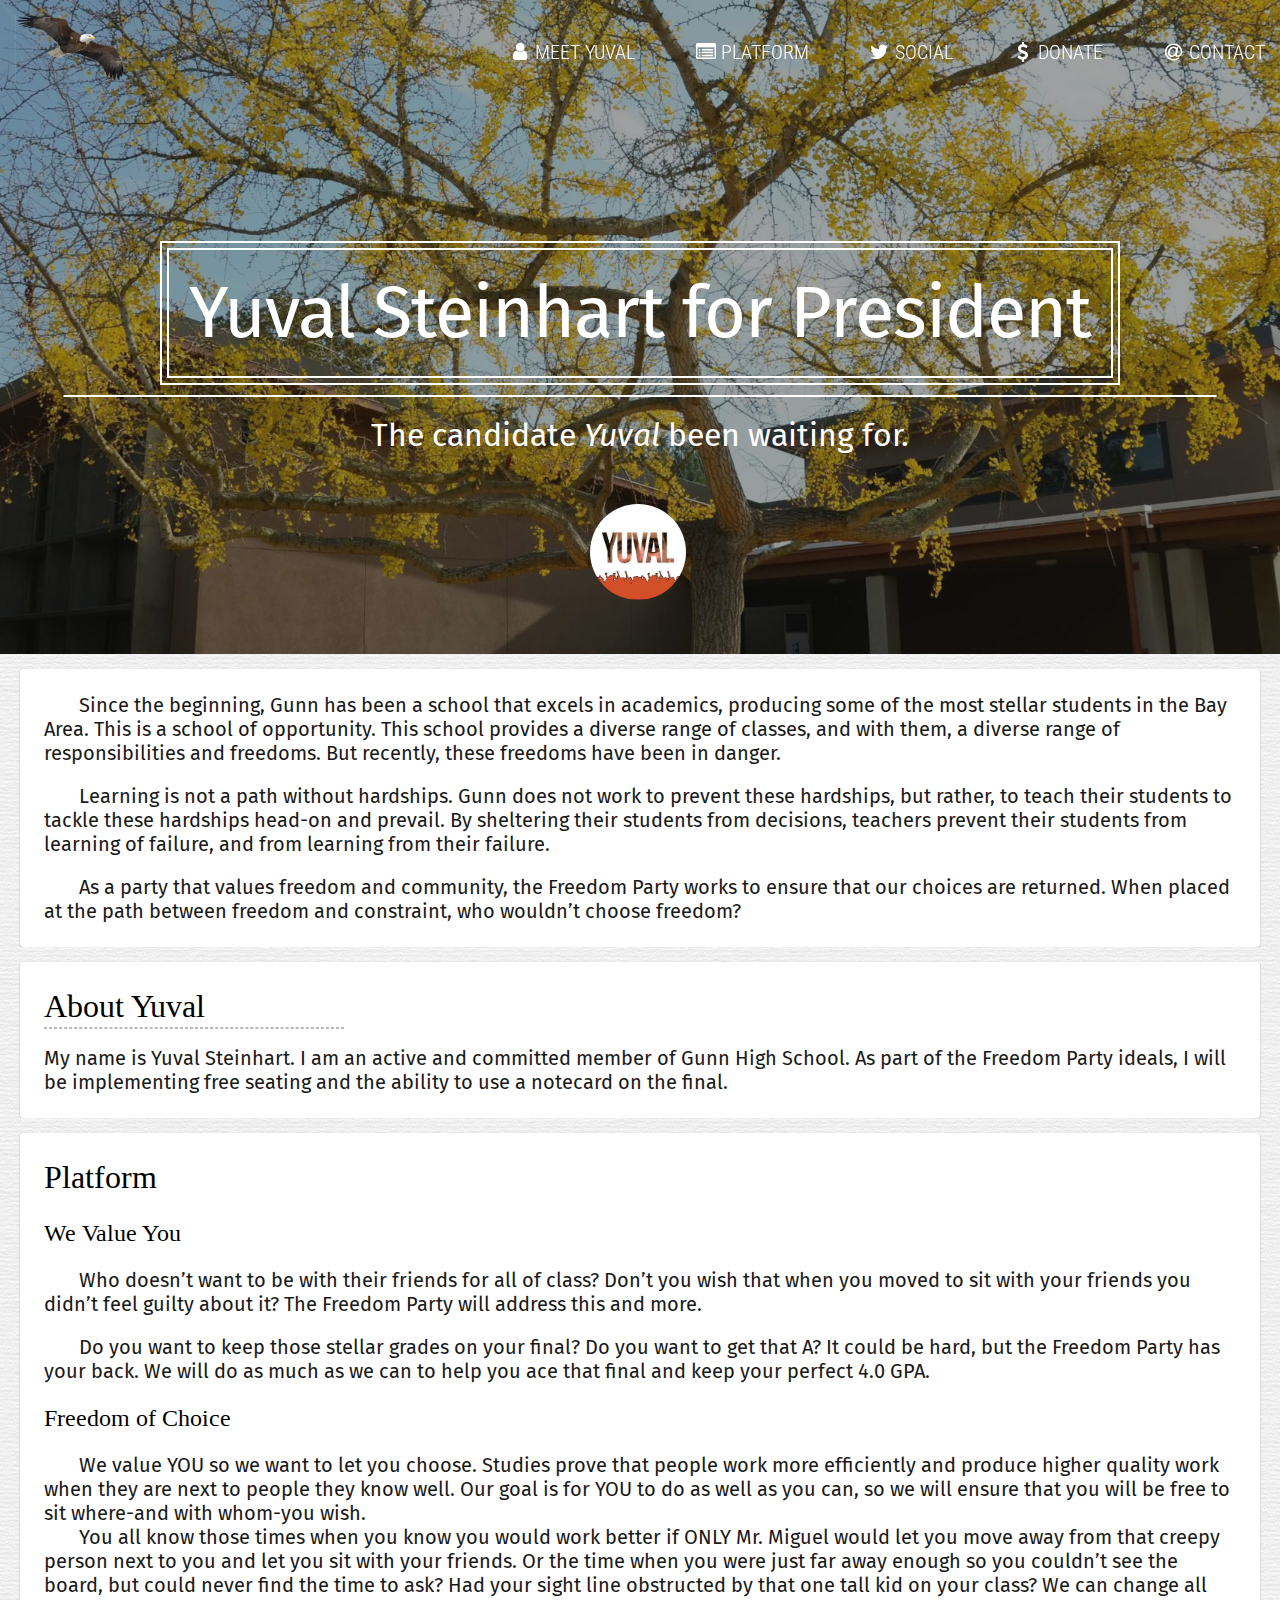
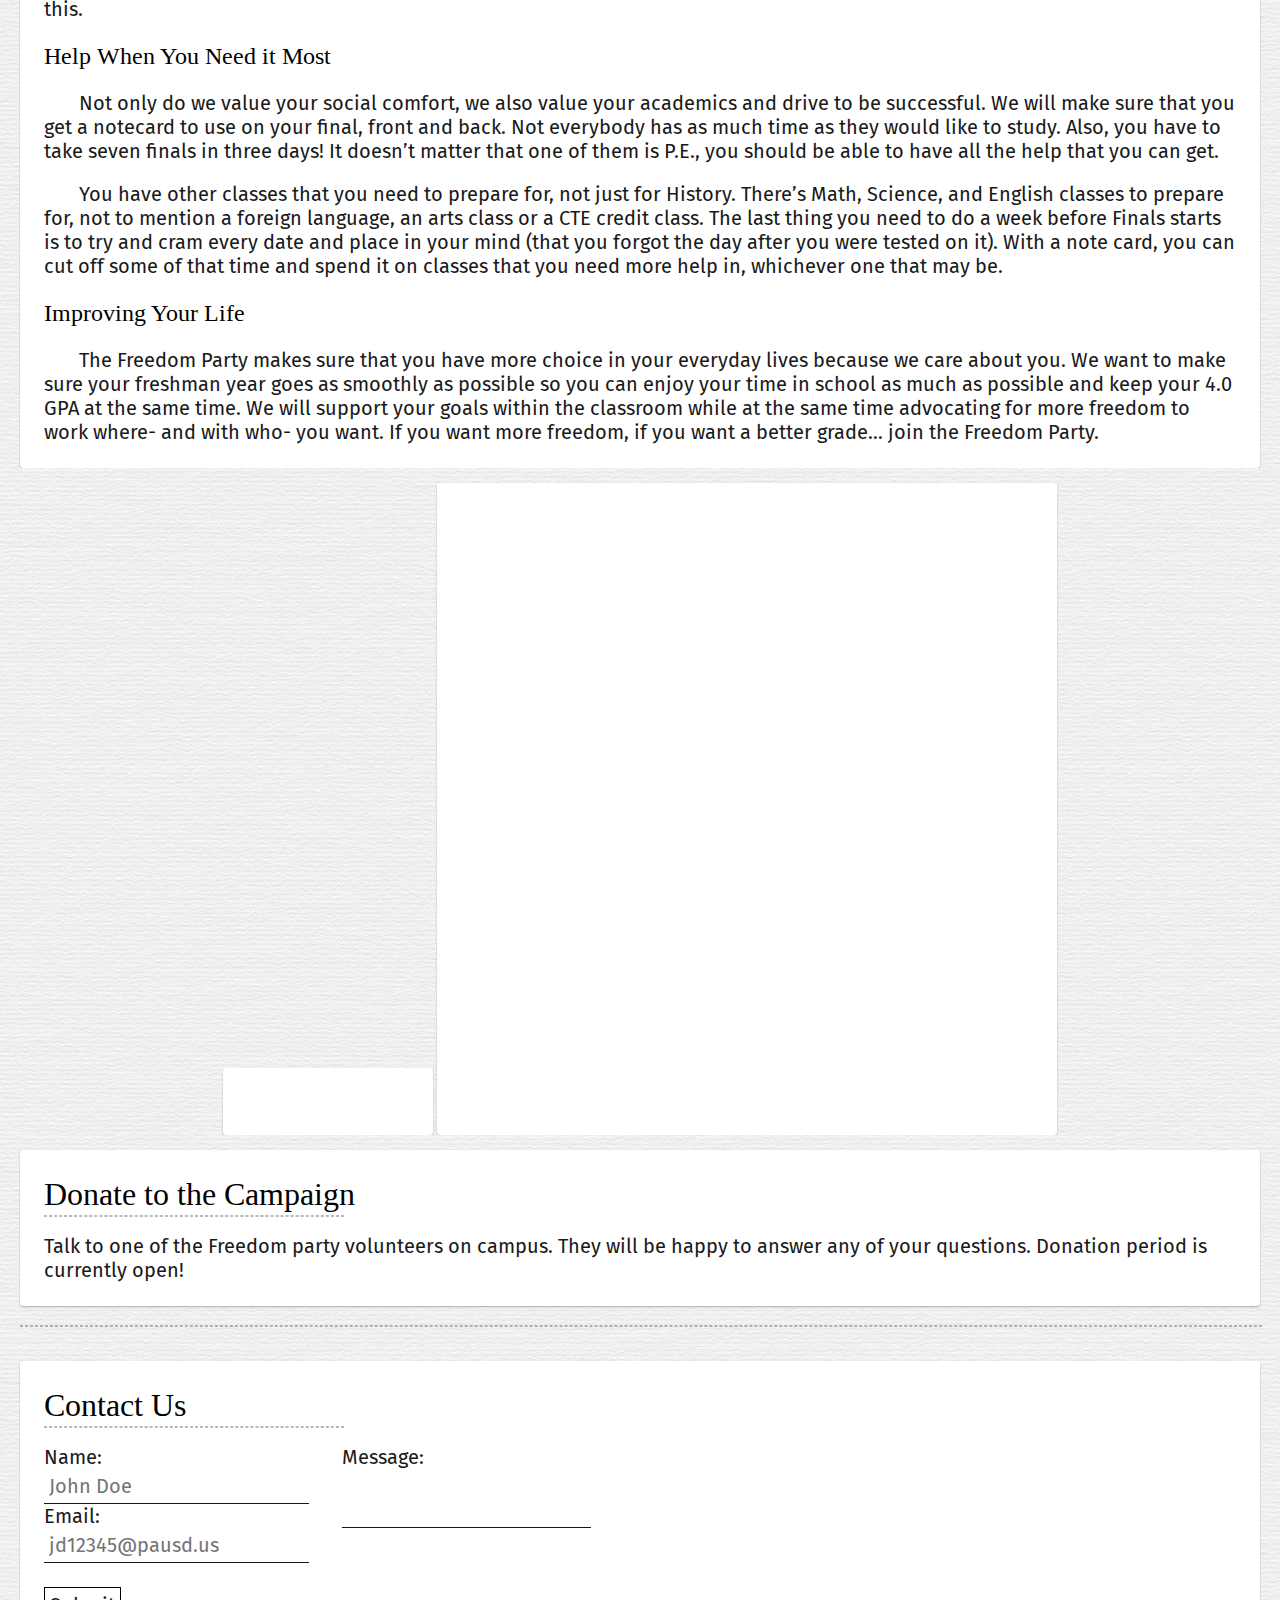
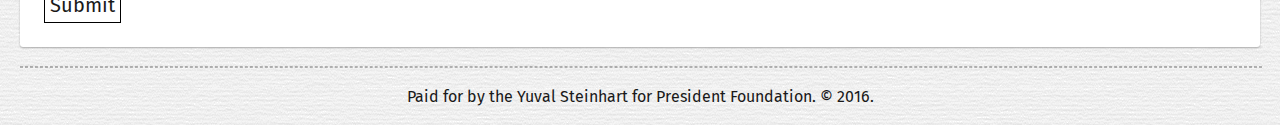
<file: index.html>
<!DOCTYPE html>
<html>
<head>
    <meta charset="utf-8">
    <meta http-equiv="X-UA-Compatible" content="IE=edge">
    <meta name="viewport" content="width=device-width, initial-scale=1.0, user-scalable=no">
    <meta name="theme-color" content="#e2c20b">
    <!--  -->
    <meta name="description" content="Yuval Steinhart's presidential campaign page for the 2016 Miguelections.">
    <title>Yuval Steinhart For President</title>
    <link rel="author" href="https://plus.google.com/+ShivanshRustagi"/>
    <link rel="shortcut icon" type="image/png" href="img/favicon.png"/>
    <!-- Styles -->
    <link rel="stylesheet" href="https://maxcdn.bootstrapcdn.com/font-awesome/4.6.1/css/font-awesome.min.css">
    <link href="css/styles.css" rel="stylesheet" />
    <link href="css/grid.css" rel="stylesheet" />
</head>
<body>
    <!-- Content -->
    <div class="cbp-af-header">
        <div class="cbp-af-inner">
            <nav class="init">
                <img class="image" src="img/logo.png"/>
                <a href="#contact"><i class="fa fa-at fa-fw">&nbsp;</i>Contact</a>
                <a href="#donate"><i class="fa fa-usd fa-fw">&nbsp;</i>Donate</a>
                <a href="#social"><i class="fa fa-twitter fa-fw">&nbsp;</i>Social</a>
                <a href="#platform"><i class="fa fa-list-alt fa-fw">&nbsp;</i>Platform</a>
                <a href="#about"><i class="fa fa-user fa-fw">&nbsp;</i>Meet Yuval</a>
            </nav>
        </div>
    </div>

    <header>
        <center id="tag">
            <h1><span>Yuval Steinhart for President</span></h1>
            <br />
            <hr width="90%"/>
            <br />
            <h3>The candidate <span style="font-style: italic;">Yuval</span> been waiting for.</h3>
        </center>
        <center><span class="profile"></span></center>
    </header>

    <div id="content">
        <section id="top-section">
            <div class="card">
                <p>
                &nbsp;&nbsp;&nbsp;&nbsp;&nbsp;&nbsp;&nbsp;Since the beginning, Gunn has been a school that excels in academics, producing some of the most stellar students in the Bay Area. This is a school of opportunity. This school provides a diverse range of classes, and with them, a diverse range of responsibilities and freedoms. But recently, these freedoms have been in danger. 
                </p><br />
                <p>
                &nbsp;&nbsp;&nbsp;&nbsp;&nbsp;&nbsp;&nbsp;Learning is not a path without hardships. Gunn does not work to prevent these hardships, but rather, to teach their students to tackle these hardships head-on and prevail. By sheltering their students from decisions, teachers prevent their students from learning of failure, and from learning from their failure.
                </p><br />
                <p>
                &nbsp;&nbsp;&nbsp;&nbsp;&nbsp;&nbsp;&nbsp;As a party that values freedom and community, the Freedom Party works to ensure that our choices are returned. When placed at the path between freedom and constraint, who wouldn’t choose freedom?
                </p>
            </div>
        </section>
        <section id="about">
            <div class="card">
                <h1>About Yuval</h1>
                <hr /><br />
                <p>My name is Yuval Steinhart. I am an active and committed member of Gunn High School.
As part of the Freedom Party ideals, I will be implementing free seating and the ability to use a notecard on the final.</p>
            </div>
        </section>
        <section id="platform">
            <div class="card">
                <h1>Platform</h1><br/>
                <h2>We Value You</h2><br/>
		<p>&nbsp;&nbsp;&nbsp;&nbsp;&nbsp;&nbsp;&nbsp;Who doesn’t want to be with their friends for all of class?  Don’t you wish that when you moved to sit with your friends you didn’t feel guilty about it?  The Freedom Party will address this and more.</p><br/>
		<p>&nbsp;&nbsp;&nbsp;&nbsp;&nbsp;&nbsp;&nbsp;Do you want to keep those stellar grades on your final? Do you want to get that A?  It could be hard, but the Freedom Party has your back.  We will do as much as we can to help you ace that final and keep your perfect 4.0 GPA.</p><br/>

		<h2>Freedom of Choice</h2><br/>

		<p>&nbsp;&nbsp;&nbsp;&nbsp;&nbsp;&nbsp;&nbsp;We value YOU so we want to let you choose.  Studies prove that people work more efficiently and produce higher quality work when they are next to people they know well. Our goal is for YOU to do as well as you can, so we will ensure that you will be free to sit where-and with whom-you wish.</p>
		<p>&nbsp;&nbsp;&nbsp;&nbsp;&nbsp;&nbsp;&nbsp;You all know those times when you know you would work better if ONLY Mr. Miguel would let you move away from that creepy person next to you and let you sit with your friends. Or the time when you were just far away enough so you couldn’t see the board, but could never find the time to ask? Had your sight line obstructed by that one tall kid on your class? We can change all this.</p><br/>
		 <h2>Help When You Need it Most</h2><br/>
		 <p>&nbsp;&nbsp;&nbsp;&nbsp;&nbsp;&nbsp;&nbsp;Not only do we value your social comfort, we also value your academics and drive to be successful. We will make sure that you get a notecard to use on your final, front and back. Not everybody has as much time as they would like to study. Also, you have to take seven finals in three days! It doesn’t matter that one of them is P.E., you should be able to have all the help that you can get.</p><br/>
		 <p>&nbsp;&nbsp;&nbsp;&nbsp;&nbsp;&nbsp;&nbsp;You have other classes that you need to prepare for, not just for History. There’s Math, Science, and English classes to prepare for, not to mention a foreign language, an arts class or a CTE credit class. The last thing you need to do a week before Finals starts is to try and cram every date and place in your mind (that you forgot the day after you were tested on it). With a note card, you can cut off some of that time and spend it on classes that you need more help in, whichever one that may be.</p><br/>

		 <h2>Improving Your Life</h2><br/>
		 <p>&nbsp;&nbsp;&nbsp;&nbsp;&nbsp;&nbsp;&nbsp;The Freedom Party makes sure that you have more choice in your everyday lives because we care about you. We want to make sure your freshman year goes as smoothly as possible so you can enjoy your time in school as much as possible and keep your 4.0 GPA at the same time. We will support your goals within the classroom while at the same time advocating for more freedom to work where- and with who- you want. If you want more freedom, if you want a better grade… join the Freedom Party.</p>

            </div>
        </section>
        <section id="social"><center>
            <div class="twitter">
                <a class="twitter-timeline" href="https://twitter.com/Yuval2k16" data-widget-id="723535481334456320">Tweets by @Yuval2k16</a><br />
            </div>
            <div class="ig">
                <iframe src="https://www.facebook.com/plugins/page.php?href=https%3A%2F%2Fwww.facebook.com%2FYuvalforprez%2F&tabs=timeline&height=600&width=400&small_header=false&adapt_container_width=true&hide_cover=false&show_facepile=false&appId" width="400" height="600" style="border:none;overflow:hidden" scrolling="no" frameborder="0" allowTransparency="true"></iframe>
            </div>
        </center></section>


        <section id="donate">
            <div class="card">
                <h1>Donate to the Campaign</h1>
                <hr /><br />
                <p>Talk to one of the Freedom party volunteers on campus. They will be happy to answer any of your questions. Donation period is currently open!</p>
            </div>
            <br /><hr class="future" /><br />
        </section>
        <section id="contact">
            <div class="card">
                <h1>Contact Us</h1>
                <hr /><br />
               
                <form action="http://zippynk.com:8085/submit" method="post">
                    <div class="row">
                    	<div class="col"><label>Name:&nbsp;</label><input name="name" placeholder="John Doe" /><br />
                            <label>Email:&nbsp;</label><input name="email" placeholder="jd12345@pausd.us" /><br /></div>
                        <div class="col">
                            <label>Message:</label><br/><textarea data-autoresize name="message" ></textarea>
                        </div>
                        <div class="col">
                            
                    	<br />
                        </div>
                        <div class="col"></div>
                    </div>
                    <br /><div class="row"><div class="col"><input type="submit" name="submit"/></div></div>
                    
                </form>
                
            </div>
            <br /><hr class="future" /><br />
        </section>
    </div>

    <footer>
        <center><span class="credit">Paid for by the Yuval Steinhart for President Foundation. &copy; 2016.</span></center><br />
    </footer>
    <!-- Scripts -->
    <script src="https://ajax.googleapis.com/ajax/libs/jquery/1.12.2/jquery.min.js"></script>
    <script src="js/classie.js"></script>
    <script src="js/header.js"></script>
    <script src="js/plugins.js"></script>
    <script>!function(d,s,id){var js,fjs=d.getElementsByTagName(s)[0],p=/^http:/.test(d.location)?'http':'https';if(!d.getElementById(id)){js=d.createElement(s);js.id=id;js.src=p+"://platform.twitter.com/widgets.js";fjs.parentNode.insertBefore(js,fjs);}}(document,"script","twitter-wjs");</script>
    <script>
        jQuery.each(jQuery('textarea[data-autoresize]'), function() {
            var offset = this.offsetHeight - this.clientHeight;
         
            var resizeTextarea = function(el) {
                jQuery(el).css('height', 'auto').css('height', el.scrollHeight + offset);
            };
            jQuery(this).on('keyup input', function() { resizeTextarea(this); }).removeAttr('data-autoresize');
        });
    </script>
</body>
</html>
</file>
<file: css/styles.css>
@import url(fonts.css);*{margin:0;padding:0;font-family:'Fira Sans';font-weight:400;color:#fff}nav{z-index:9999}#content{z-index:0}@media screen and (min-width:320px){.init{background:0 0;-webkit-transition:all .5s ease;-moz-transition:all .5s ease;o-transition:all .5s ease;transition:all .5s ease}.normal,form input[type=submit]{-webkit-transition:all .5s ease;-moz-transition:all .5s ease;o-transition:all .5s ease}.normal{background:#F2F1EF;transition:all .5s ease;-webkit-box-shadow:0 1px 5px 1px rgba(0,0,0,.15);-moz-box-shadow:0 1px 5px 1px rgba(0,0,0,.15);box-shadow:0 1px 5px 1px rgba(0,0,0,.15)}.normal .fa,.normal a:active,.normal a:hover,.normal a:link,.normal a:visited{color:#191919}nav{display:none}header{background:linear-gradient(rgba(20,20,20,.4),rgba(20,20,20,.4)),url(../img/header.jpg);background-size:cover;background-position:center 80%;background-repeat:no-repeat;background-attachment:fixed;height:auto}#tag{padding-top:150px;padding-bottom:200px}#tag h1{font-family:"Fira Sans";font-size:22px;letter-spacing:-1px;margin-bottom:20px}.card h1,.card h2{font-family:"Liberation Serif";color:#000}#tag h1 span{padding:20px;border:2px solid #fff;outline:#fff solid 2px;outline-offset:5px}#tag hr{border:1px solid #fff;border-radius:4px}#tag h3{font-size:18px}.profile{margin-top:-150px;margin-left:-50px;position:absolute;background:url(../img/yuval.jpg) center center;width:96px;height:96px;display:inline;border-radius:100%;z-index:20;background-size:100%}.image{width:27.25px;height:15px}section{margin:0;background:url(../img/page.png);width:auto;position:relative;display:block;padding:15px 20px 0}.card,.twitter{height:100%;padding:1.5rem;box-shadow:0 1px 2px #aaa;background:#fff}.card{border-radius:3px}.card h1{font-size:32px}.card h2{font-size:24px}.card hr{border:1px dashed rgba(25,25,25,.3);border-radius:0;width:25%;float:left;display:block}.card p,form,form input,form textarea{font-size:20px;color:#191919;resize:none}.twitter{display:inline-block;width:47.5;border-radius:3px}.ig{display:none}.future{border:1px dashed rgba(25,25,25,.3);border-radius:0;width:100%;display:block}footer{background:url(../img/page.png);color:#191919}.credit,form,form label{color:#191919}form input:focus,form textarea:focus{outline:0}form input,form textarea{color:#191919;padding:5px;border:none;border-bottom:1px solid #191919}form input[type=submit]{background:0 0;border:1px solid #000;transition:all .5s ease}form input[type=submit]:hover{background:#000;color:#fff;-webkit-transition:all .5s ease;-moz-transition:all .5s ease;o-transition:all .5s ease;transition:all .5s ease}}@media screen and (min-width:480px){#tag h1{font-size:32px}#tag h3{font-size:24px}.image{width:27.25px;height:15px}}@media screen and (min-width:640px){nav{display:inline;position:fixed;width:100%;height:auto;margin:0;padding:15px}nav a{padding-top:0;float:right;font-family:'Roboto Condensed';padding-left:20px;padding-right:20px;display:block}nav a:active,nav a:hover,nav a:link,nav a:visited{text-decoration:none;color:#fff;text-transform:uppercase;font-weight:300;font-size:16px}#tag{padding-top:270px;padding-bottom:200px}#tag h1{font-size:42px}#tag h3{font-size:32px}.image{width:27.25px;height:15px}}@media screen and (min-width:720px){.image,nav{display:inline}nav{position:fixed;width:100%;height:auto;margin:0;padding:15px}nav a{padding-top:10px;float:right;font-family:'Roboto Condensed';padding-left:20px;padding-right:20px}nav a:active,nav a:hover,nav a:link,nav a:visited{text-decoration:none;color:#fff;text-transform:uppercase;font-weight:400;font-size:16px}#tag h1{font-size:48px}.image{height:33px;width:54.5px}}@media screen and (min-width:1080px){nav{display:inline;position:fixed;width:100%;height:auto;margin:0;padding:15px}nav a{padding-top:10px;float:right;font-family:'Roboto Condensed';padding-left:50px;padding-right:50px}nav a:active,nav a:hover,nav a:link,nav a:visited{text-decoration:none;color:#fff;text-transform:uppercase;font-weight:400;font-size:16px}#tag h1{font-size:72px}.image{height:33px;width:54.5px}}@media screen and (min-width:1200px){nav{display:inline;position:fixed;width:100%;height:auto;margin:0;padding:15px}nav a{padding-top:25px;float:right;font-family:'Roboto Condensed';padding-left:30px;padding-right:30px}nav a:active,nav a:hover,nav a:link,nav a:visited{text-decoration:none;color:#fff;text-transform:uppercase;font-weight:300;font-size:20px}#tag h3{font-size:32px}.image{height:66px;width:109px}.ig{display:inline-block;width:46.17%;height:100%;padding:1.5rem;box-shadow:0 1px 2px #aaa;background:#fff;border-radius:3px;margin-bottom:-100px}}
</file>
<file: css/grid.css>
@media(min-width:30em){.row{width:100%;display:table;table-layout:fixed}.col{display:table-cell}}
</file>
